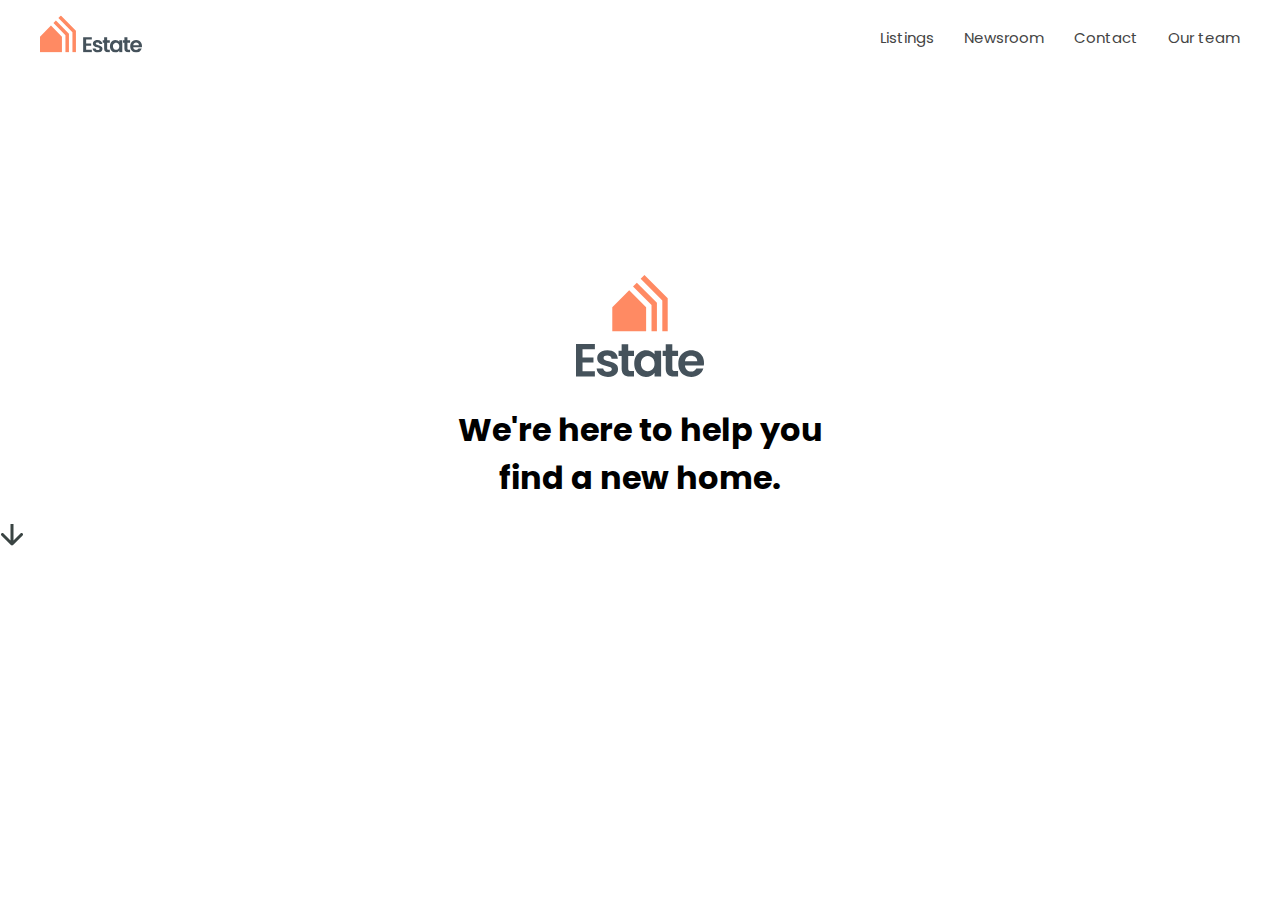
<file: index.html>
<!DOCTYPE html>
<html lang="en">
  <head>
    <meta charset="UTF-8" />
    <meta name="viewport" content="width=device-width, initial-scale=1.0" />
    <title>estate</title>
    <link rel="stylesheet" href="./css/stayl.css" />
    <link rel="preconnect" href="https://fonts.googleapis.com" />
    <link rel="preconnect" href="https://fonts.gstatic.com" crossorigin />
    <link
      href="https://fonts.googleapis.com/css2?family=Poppins:wght@400;500&display=swap"
      rel="stylesheet"
    />
  </head>

  <body>
    <header>
      <div class="container">
        <nav class="menu">
          <a href="">
            <img class="menu__logo" src="./img/IMAGE (1).svg" alt="logo" />
            <link rel="preconnect" href="https://fonts.googleapis.com" />
            <link
              rel="preconnect"
              href="https://fonts.gstatic.com"
              crossorigin
            />
            <link
              href="https://fonts.googleapis.com/css2?family=Poppins:wght@400;500&display=swap"
              rel="stylesheet"
            />
          </a>
          <ul class="menu__list">
            <li class="menu__item">
              <a class="menu__link" href="#">Listings</a>
            </li>
            <li class="menu__item">
              <a class="menu__link" href="#">Newsroom</a>
            </li>
            <li class="menu__item">
              <a class="menu__link" href="#">Contact</a>
            </li>
            <li class="menu__item">
              <a class="menu__link" href="#">Our team</a>
            </li>
          </ul>
        </nav>
      </div>
    </header>

    <main>
      <n class="hero">
        <div class="hero__wrapper">
          <img class="hero__logo" src="./img/bg..svg" alt="logo" />
          <h1 class="hero__title">We're here to help you find a new home.</h1>
        </div>
        <div class="hero__circle">
          <a href="">
            <img src="./img/Arrow.svg" alt="arrow">
          </a>
        </div>
    </main>
  </body>
</html>
</file>
<file: css/stayl.css>
* {
  font-family: "Poppins", sans-serif;
}
.container {
  width: 1200px;
  margin: 0 auto;
}
body {
  margin: 0;
}
ul {
  list-style: none;
  margin: 0;
  padding: 0;
}
a {
  text-decoration: none;
}
.menu__list {
  display: flex;
  align-items: center;
  gap: 30px;
}
.menu {
  display: flex;
  justify-content: space-between;
  padding: 15px 0;
}
.menu__link {
  color: #444;
  font-family: Poppins;
  font-size: 15px;
  font-style: normal;
  font-weight: 400;
  line-height: 16px; /* 106.667% */
}
.hero {
  background-image: url("../img/bg.png");
  background-size: cover;
  background-repeat: no-repeat;
  height: 900px;
}
.hero__wrapper {
  margin: 0 auto;
  width: 400px;
  text-align: center;
  padding-top: 200px;
}
.herro__circle {
  display: flex;
  width: 64px;
  height: 64px;
  border-radius: 50%;
  justify-self: center;
  padding: 12px;
}
</file>
